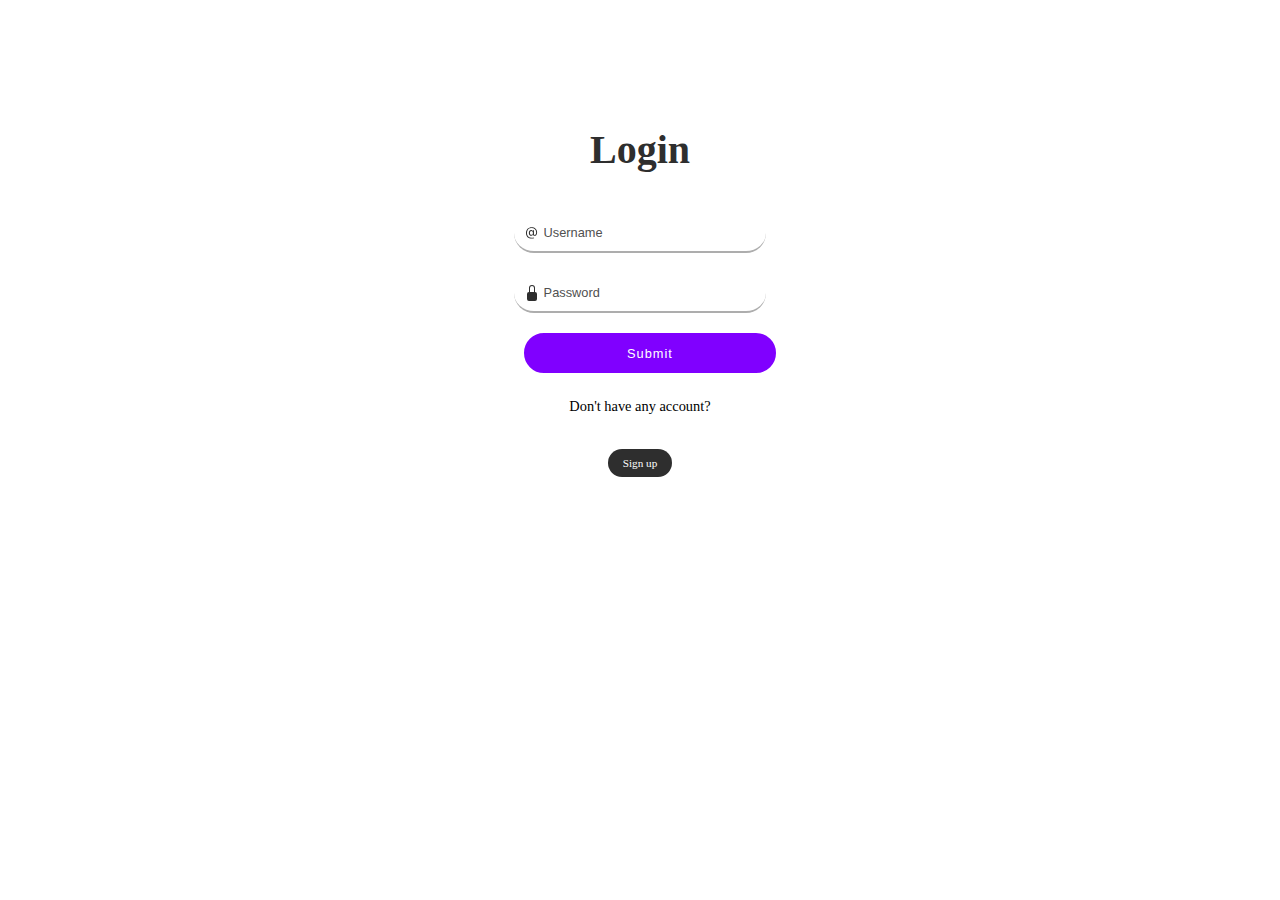
<file: login.html>
<!DOCTYPE html>
<html lang="en">
<head>
    <meta charset="UTF-8">
    <meta name="viewport" content="width=device-width, initial-scale=1.0">
    <link rel="stylesheet" href="login.css">
    <title>login</title>
</head>
<body>
   <div id=full>
    <form class="form main" action="login" method="post">
        <p class="heading">Login</p>
        <div class="inputContainer">
             <svg viewBox="0 0 16 16" fill="#2e2e2e" height="16" width="16" xmlns="http://www.w3.org/2000/svg" class="inputIcon">
        <path d="M13.106 7.222c0-2.967-2.249-5.032-5.482-5.032-3.35 0-5.646 2.318-5.646 5.702 0 3.493 2.235 5.708 5.762 5.708.862 0 1.689-.123 2.304-.335v-.862c-.43.199-1.354.328-2.29.328-2.926 0-4.813-1.88-4.813-4.798 0-2.844 1.921-4.881 4.594-4.881 2.735 0 4.608 1.688 4.608 4.156 0 1.682-.554 2.769-1.416 2.769-.492 0-.772-.28-.772-.76V5.206H8.923v.834h-.11c-.266-.595-.881-.964-1.6-.964-1.4 0-2.378 1.162-2.378 2.823 0 1.737.957 2.906 2.379 2.906.8 0 1.415-.39 1.709-1.087h.11c.081.67.703 1.148 1.503 1.148 1.572 0 2.57-1.415 2.57-3.643zm-7.177.704c0-1.197.54-1.907 1.456-1.907.93 0 1.524.738 1.524 1.907S8.308 9.84 7.371 9.84c-.895 0-1.442-.725-1.442-1.914z"></path>
        </svg>
            
        <input placeholder="Username" id="Username" name="username" class="inputField" type="text">
        </div>
        
    <div class="inputContainer">
        
        <svg viewBox="0 0 16 16" fill="#2e2e2e" height="16" width="16" xmlns="http://www.w3.org/2000/svg" class="inputIcon">
    <path d="M8 1a2 2 0 0 1 2 2v4H6V3a2 2 0 0 1 2-2zm3 6V3a3 3 0 0 0-6 0v4a2 2 0 0 0-2 2v5a2 2 0 0 0 2 2h6a2 2 0 0 0 2-2V9a2 2 0 0 0-2-2z"></path>
    </svg>
        
        <input placeholder="Password" id="password" name="password" class="inputField" type="password">
    </div>
                  
               
    <button id="button">Submit</button>
        <div class="signupContainer">
            <p>Don't have any account?</p>
            <a href="#">Sign up</a>
        </div>
    </form>
    </div>
</body>
</html>
</file>
<file: login.css>
.form_main {
  width: 280px;
  display: flex;
  flex-direction: column;
  margin: auto;
  margin-top: 10%;
  align-items: center;
  justify-content: center;
  background-color: rgb(255, 255, 255);
  padding: 30px 30px 30px 30px;
  border-radius: 30px;
  box-shadow: 0px 0px 40px rgba(0, 0, 0, 0.062);
}
#full{
	width: 20%;
	height: 20%;
	margin:auto;
	margin-top:10%;
	}
.heading {
  font-size: 2.5em;
  color: #2e2e2e;
  font-weight: 700;
  margin:auto;
 
  text-align: center;
  margin: 15px 0 30px 0;
}

.inputContainer {
  width: 100%;
  position: relative;
  display: flex;
  align-items: center;
  justify-content: center;
}

.inputIcon {
  position: absolute;
  left: 10px;
}

.inputField {
  width: 100%;
  height: 40px;
  background-color: transparent;
  border: none;
  border-bottom: 2px solid rgb(173, 173, 173);
  border-radius: 30px;
  margin: 10px 0;
  color: black;
  font-size: .8em;
  font-weight: 500;
  box-sizing: border-box;
  padding-left: 30px;
}

.inputField:focus {
  outline: none;
  border-bottom: 2px solid rgb(199, 114, 255);
}

.inputField::placeholder {
  color: rgb(80, 80, 80);
  font-size: 1em;
  font-weight: 500;
}

#button {
  position: relative;
  width: 100%;
  border: 2px solid #8000ff;
  background-color: #8000ff;
  height: 40px;
  color: white;
  font-size: .8em;
  font-weight: 500;
  letter-spacing: 1px;
  border-radius: 30px;
  margin: 10px;
  cursor: pointer;
  overflow: hidden;
}

#button::after {
  content: "";
  position: absolute;
  background-color: rgba(255, 255, 255, 0.253);
  height: 100%;
  width: 150px;
  top: 0;
  left: -200px;
  border-bottom-right-radius: 100px;
  border-top-left-radius: 100px;
  filter: blur(10px);
  transition-duration: .5s;
}

#button:hover::after {
  transform: translateX(600px);
  transition-duration: .5s;
}

.signupContainer {
  margin: 0;
  display: flex;
  flex-direction: column;
  align-items: center;
  justify-content: center;
  gap: 20px;
}

.signupContainer p {
  font-size: .9em;
  font-weight: 500;
  color: black;
}

.signupContainer a {
  font-size: .7em;
  font-weight: 500;
  background-color: #2e2e2e;
  color: white;
  text-decoration: none;
  padding: 8px 15px;
  border-radius: 20px;
}
</file>
